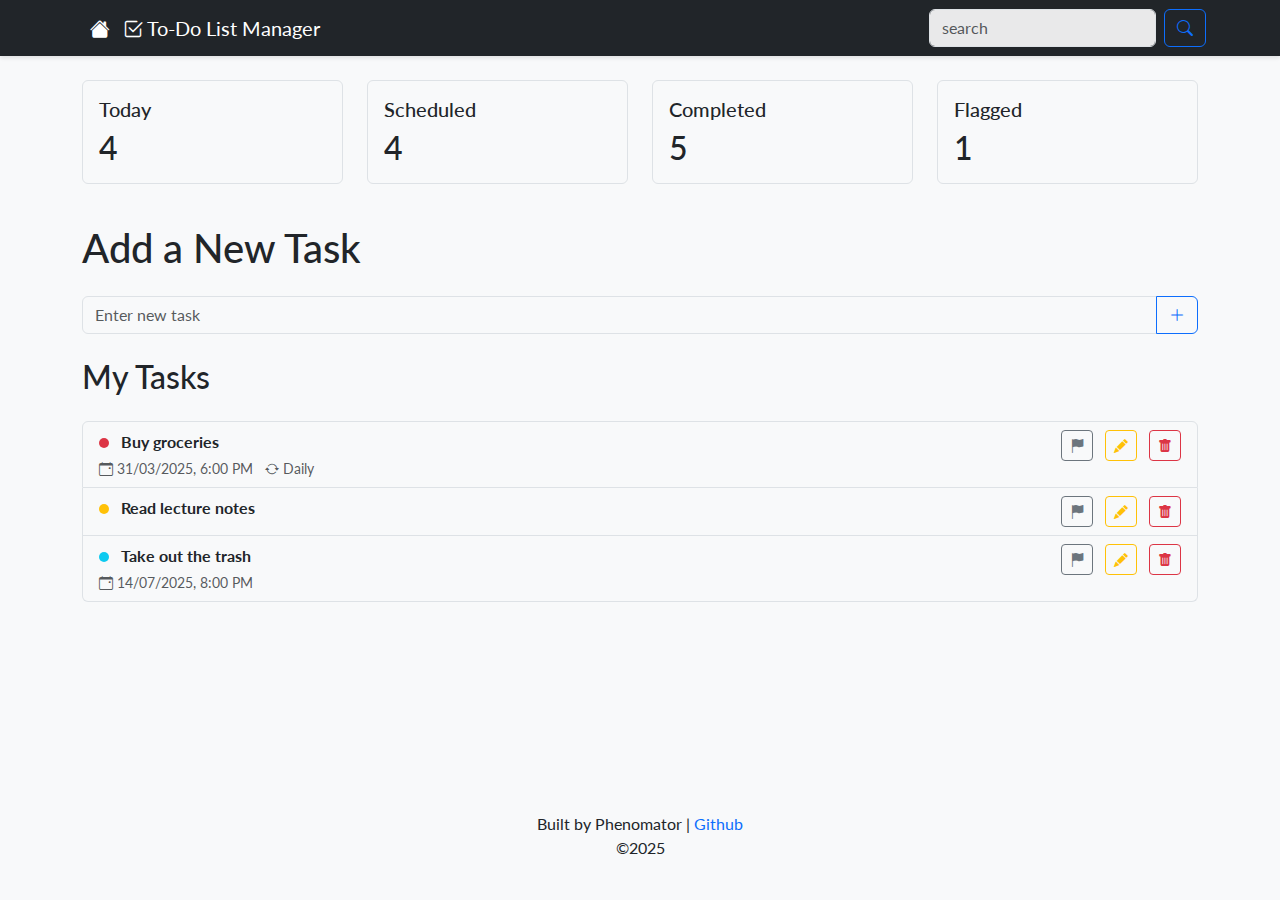
<file: index.html>
<!DOCTYPE html>
<html lang="en">
  <head>
    <meta charset="UTF-8" />
    <meta name="viewport" content="width=device-width, initial-scale=1.0" />
    <title>My To-Do List</title>
    <link rel="preconnect" href="https://fonts.googleapis.com" />
    <link rel="preconnect" href="https://fonts.gstatic.com" crossorigin />
    <link
      href="https://fonts.googleapis.com/css2?family=Lato:wght@400;700&display=swap"
      rel="stylesheet"
    />
    <link
      rel="icon"
      href="data:image/svg+xml,<svg xmlns='http://www.w3.org/2000/svg' viewBox='0 0 16 16'><path fill='%234primary' d='M10.854 7.146a.5.5 0 0 1 0 .708l-3 3a.5.5 0 0 1-.708 0l-1.5-1.5a.5.5 0 1 1 .708-.708L7.5 9.793l2.646-2.647a.5.5 0 0 1 .708 0z'/><path d='M1 14s0 1 1 1h12s1 0 1-1V2s0-1-1-1H2s-1 0-1 1v12zm12-1H2V2h12v11z'/></svg>"
    />
    <link rel="stylesheet" href="css/bootstrap.min.css" />
    <link rel="stylesheet" href="css/style.css" />
    <link rel="stylesheet" href="css/bootstrap-icons.css" />
  </head>
  <body class="d-flex flex-column min-vh-100">
    <!-- NAV -->
    <nav class="navbar navbar-expand-lg navbar-dark bg-dark sticky-top">
      <i class="bi bi-house"></i>
      <div class="container">
        <a class="navbar-brand" href="home.html" aria-label="Home">
          <i class="bi bi-house-fill fs-5"></i>
          <span class="ms-2">
            <i class="bi bi-check2-square"></i> To-Do List Manager</span
          >
        </a>

        <!-- SEARCH FORM -->
        <button
          class="navbar-toggler"
          type="button"
          data-bs-toggle="collapse"
          data-bs-target="#navbarContent"
          aria-controls="navbarContent"
          aria-expanded="false"
          aria-label="Toggle Navigation"
        >
          <span class="navbar-toggler-icon"></span>
        </button>
        <div class="collapse navbar-collapse" id="navbarContent">
          <form class="d-flex ms-lg-auto mt-2 mt-lg-0" role="search">
            <input
              type="search"
              class="form-control me-2"
              placeholder="search"
              aria-label="search"
            />
            <button class="btn btn-outline-primary" type="submit">
              <i class="bi bi-search"></i>
            </button>
          </form>
        </div>
      </div>
    </nav>
    <!-- MAIN -->
    <main class="container mt-4">
      <!-- dashboard -->
      <div class="row mb-4">
        <div class="col-6 col-md-3 mb-3">
          <div
            class="card"
            data-bs-toggle="modal"
            data-bs-target="#statsModal"
            data-bs-title="Today's tasks"
          >
            <div class="card-body">
              <h5 class="card-title">Today</h5>
              <h2 class="card-text">4</h2>
            </div>
          </div>
        </div>
        <div class="col-6 col-md-3 mb-3">
          <div
            class="card"
            data-bs-toggle="modal"
            data-bs-target="#statsModal"
            data-bs-title="Scheduled Tasks"
          >
            <div class="card-body">
              <h5 class="card-title">Scheduled</h5>
              <h2 class="card-text">4</h2>
            </div>
          </div>
        </div>
        <div class="col-6 col-md-3 mb-3">
          <div
            class="card"
            data-bs-toggle="modal"
            data-bs-target="#statsModal"
            data-bs-title="Completed Tasks"
          >
            <div class="card-body">
              <h5 class="card-title">Completed</h5>
              <h2 class="card-text">5</h2>
            </div>
          </div>
        </div>
        <div class="col-6 col-md-3 mb-3">
          <div
            class="card"
            data-bs-toggle="modal"
            data-bs-target="#statsModal"
            data-bs-title="Flagged tasks"
          >
            <div class="card-body">
              <h5 class="card-title">Flagged</h5>
              <h2 class="card-text">1</h2>
            </div>
          </div>
        </div>
      </div>
      <!-- form -->
      <h1 class="my-4" id="FormHeading">Add a New Task</h1>

      <div class="input-group mb-3">
        <input
          type="text"
          class="form-control"
          placeholder="Enter new task"
          aria-label="Button"
          aria-describedby="FormHeading"
          id="newTaskInput"
        />
        <button class="btn btn-outline-primary" type="button" id="addTaskBtn">
          <i class="bi bi-plus-lg"></i>
        </button>
      </div>
      <!-- TASK LISTS -->
      <h2 class="my-4">My Tasks</h2>

      <ul class="list-group" id="taskList">
        <li
          class="list-group-item d-flex justify-content-between align-items-start"
        >
          <div>
            <div class="mb-1">
              <span class="priority-dot bg-danger"></span>
              <span class="fw-bold">Buy groceries</span>
            </div>

            <div class="small text-muted">
              <span>
                <i class="bi bi-calendar-event"></i> 31/03/2025, 6:00 PM
              </span>
              <span class="ms-2">
                <i class="bi bi-arrow-repeat"></i> Daily
              </span>
            </div>
          </div>
          <div>
            <button type="button" class="btn btn-outline-secondary btn-sm">
              <i class="bi bi-flag-fill"></i>
            </button>
            <button
              type="button"
              class="btn btn-outline-warning btn-sm ms-2"
              data-bs-toggle="modal"
              data-bs-target="#editTaskModal"
            >
              <i class="bi bi-pencil-fill"></i>
            </button>
            <button type="button" class="btn btn-outline-danger btn-sm ms-2">
              <i class="bi bi-trash-fill"></i>
            </button>
          </div>
        </li>

        <li
          class="list-group-item d-flex justify-content-between align-items-start"
        >
          <div>
            <div class="mb-1">
              <span class="priority-dot bg-warning"></span>
              <span class="fw-bold">Read lecture notes</span>
            </div>
          </div>
          <div>
            <button type="button" class="btn btn-outline-secondary btn-sm">
              <i class="bi bi-flag-fill"></i>
            </button>
            <button
              type="button"
              class="btn btn-outline-warning btn-sm ms-2"
              data-bs-toggle="modal"
              data-bs-target="#editTaskModal"
            >
              <i class="bi bi-pencil-fill"></i>
            </button>
            <button type="button" class="btn btn-outline-danger btn-sm ms-2">
              <i class="bi bi-trash-fill"></i>
            </button>
          </div>
        </li>

        <li
          class="list-group-item d-flex justify-content-between align-items-start"
        >
          <div>
            <div class="mb-1">
              <span class="priority-dot bg-info"></span>
              <span class="fw-bold">Take out the trash</span>
            </div>

            <div class="small text-muted">
              <span>
                <i class="bi bi-calendar-event"></i> 14/07/2025, 8:00 PM
              </span>
            </div>
          </div>
          <div>
            <button type="button" class="btn btn-outline-secondary btn-sm">
              <i class="bi bi-flag-fill"></i>
            </button>
            <button
              type="button"
              class="btn btn-outline-warning btn-sm ms-2"
              data-bs-toggle="modal"
              data-bs-target="#editTaskModal"
            >
              <i class="bi bi-pencil-fill"></i>
            </button>
            <button type="button" class="btn btn-outline-danger btn-sm ms-2">
              <i class="bi bi-trash-fill"></i>
            </button>
          </div>
        </li>
      </ul>
    </main>

    <!-- MODAL (edit task) -->
    <div
      class="modal fade"
      id="editTaskModal"
      tabindex="-1"
      data-bs-backdrop="static"
      data-bs-keyboard="false"
      role="dialog"
      aria-labelledby="editTaskInput"
      aria-hidden="true"
    >
      <div
        class="modal-dialog modal-dialog-scrollable modal-dialog-centered modal-lg"
        role="document"
      >
        <div class="modal-content">
          <div class="modal-header">
            <h5 class="modal-title" id="editTaskInput">Edit Task</h5>
            <button
              type="button"
              class="btn-close"
              data-bs-dismiss="modal"
              aria-label="Close"
            ></button>
          </div>
          <div class="modal-body">
            <div class="mb-3">
              <label for="editTaskInput" class="form-label">Task Name</label>
              <input type="text" class="form-control" id="editTaskInput" />
            </div>

            <div class="mb-3">
              <label for="editNotesTextarea" class="form-label">Notes</label>
              <textarea
                class="form-control"
                id="editNotesTextarea"
                rows="3"
              ></textarea>
            </div>

            <div class="mb-3">
              <label for="editPrioritySelect" class="form-label"
                >Priority</label
              >
              <select class="form-select" id="editPrioritySelect">
                <option selected disabled>Select priority...</option>
                <option value="high">High</option>
                <option value="medium">Medium</option>
                <option value="low">Low</option>
              </select>
            </div>
            <div class="mb-3">
              <label for="editDateInput" class="form-label">Date</label>
              <input type="date" class="form-control" id="editDateInput" />
            </div>

            <div class="mb-3">
              <label for="editTimeInput" class="form-label">Time</label>
              <input type="time" class="form-control" id="editTimeInput" />
            </div>

            <div class="mb-3">
              <label for="editRepeatSelect" class="form-label">Repeat</label>
              <select class="form-select" id="editRepeatSelect">
                <option value="none" selected>Don't repeat</option>
                <option value="daily">Daily</option>
                <option value="weekly">Weekly</option>
                <option value="monthly">Monthly</option>
              </select>
            </div>

            <div class="form-check form-switch">
              <input
                class="form-check-input"
                type="checkbox"
                role="switch"
                id="editAlertToggle"
              />
              <label class="form-check-label" for="editAlertToggle"
                >Alert me</label
              >
            </div>
          </div>

          <div class="modal-footer">
            <button
              type="button"
              class="btn btn-outline-danger"
              data-bs-dismiss="modal"
            >
              Close
            </button>
            <button type="button" class="btn btn-outline-primary">
              Save Changes
            </button>
          </div>
        </div>
      </div>
    </div>
    <!-- MODAL (dashboard stats) -->

    <div
      class="modal fade"
      id="statsModal"
      tabindex="-1"
      data-bs-backdrop="static"
      data-bs-keyboard="false"
      role="dialog"
      aria-labelledby="showStatsDetails"
      aria-hidden="true"
    >
      <div
        class="modal-dialog modal-dialog-scrollable modal-dialog-centered modal-lg"
        role="document"
      >
        <div class="modal-content">
          <div class="modal-header">
            <h5 class="modal-title" id="showStatsDetails">Details</h5>
            <button
              type="button"
              class="btn-close"
              data-bs-dismiss="modal"
              aria-label="Close"
            ></button>
          </div>
          <div class="modal-body"></div>
          <div class="modal-footer">
            <button
              type="button"
              class="btn btn-outline-danger"
              data-bs-dismiss="modal"
            >
              Close
            </button>
          </div>
        </div>
      </div>
    </div>

    <!-- FOOTER -->
    <footer class="py-4 mt-auto">
      <div class="container">
        <div class="row">
          <div class="col-12 text-center">
            <p class="mb-0">
              Built by Phenomator |
              <a
                href="https://github.com/phenomator"
                class="text-decoration-none"
                target="_blank"
                >Github</a
              >
            </p>
            <p>&copy;2025</p>
          </div>
        </div>
      </div>
    </footer>

    <script src="js/bootstrap.bundle.min.js"></script>
  </body>
</html>
</file>
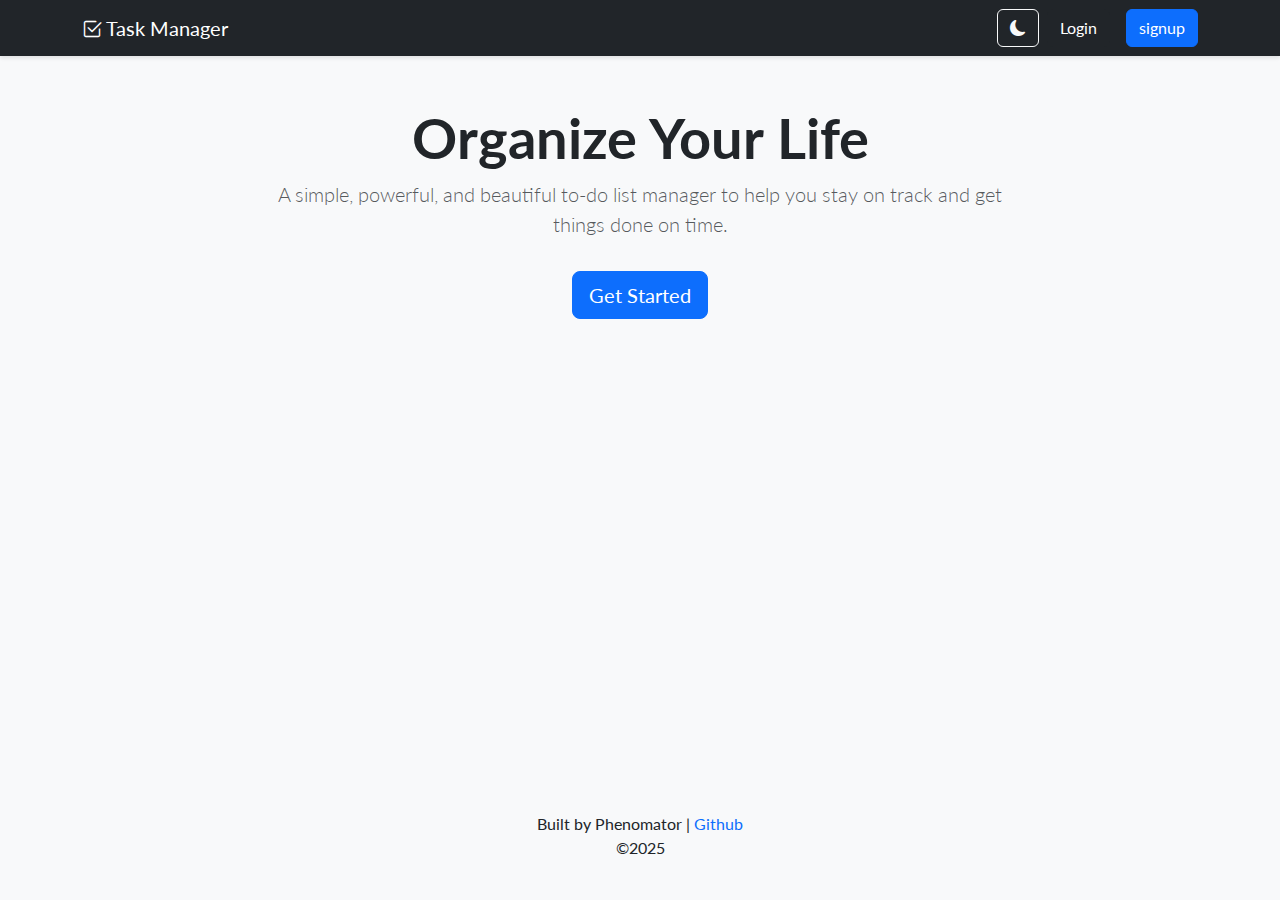
<file: home.html>
<!DOCTYPE html>
<html lang="en">
  <head>
    <meta charset="UTF-8" />
    <meta name="viewport" content="width=device-width, initial-scale=1.0" />
    <title>To-Do List Manager</title>
    <link rel="preconnect" href="https://fonts.googleapis.com" />
    <link rel="preconnect" href="https://fonts.gstatic.com" crossorigin />
    <link
      href="https://fonts.googleapis.com/css2?family=Lato:wght@400;700&display=swap"
      rel="stylesheet"
    />
    <link
      rel="icon"
      href="data:image/svg+xml,<svg xmlns='http://www.w3.org/2000/svg' viewBox='0 0 16 16'><path fill='%234primary' d='M10.854 7.146a.5.5 0 0 1 0 .708l-3 3a.5.5 0 0 1-.708 0l-1.5-1.5a.5.5 0 1 1 .708-.708L7.5 9.793l2.646-2.647a.5.5 0 0 1 .708 0z'/><path d='M1 14s0 1 1 1h12s1 0 1-1V2s0-1-1-1H2s-1 0-1 1v12zm12-1H2V2h12v11z'/></svg>"
    />
    <link rel="stylesheet" href="css/bootstrap.min.css" />
    <link rel="stylesheet" href="css/style.css" />
    <link rel="stylesheet" href="css/bootstrap-icons.css" />
  </head>
  <body class="d-flex flex-column min-vh-100">
    <!-- NAV -->
    <nav class="navbar navbar-expand-lg navbar-dark bg-dark">
      <div class="container">
        <a class="navbar-brand" href="index.html">
          <i class="bi bi-check2-square"></i> Task Manager
        </a>
        <div class="ms-auto d-flex align-items-center">
          <button class="btn btn-outline-light me-2" id="darkModeToggle" aria-label="Toggle dark mode">
            <i class="bi bi-moon-fill"></i>
          </button>
          <a href="login.html" class="me-3 btn btn-dark">Login</a
          ><a href="signup.html" class="btn btn-primary">signup</a>
        </div>
      </div>
    </nav>
    <!-- MAIN -->
    <main class="container py-5 text-center">
      <div class="row">
        <div class="col-lg-8 mx-auto">
          <h1 class="display-4 fw-bold">Organize Your Life</h1>
          <p class="lead text-muted">
            A simple, powerful, and beautiful to-do list manager to help you
            stay on track and get things done on time.
          </p>

          <a href="index.html" class="btn btn-primary btn-lg my-3">
            Get Started
          </a>
        </div>
      </div>
    </main>
    <!-- FOOTER -->
    <footer class="py-4 mt-auto">
      <div class="container">
        <div class="row">
          <div class="col-12 text-center">
            <p class="mb-0">
              Built by Phenomator |
              <a
                href="https://github.com/phenomator"
                class="text-decoration-none"
                target="_blank"
                >Github</a
              >
            </p>
            <p>&copy;2025</p>
          </div>
        </div>
      </div>
    </footer>

    <script src="js/bootstrap.bundle.min.js"></script>
    <script src="js/app.js"></script>
  </body>
</html>
</file>
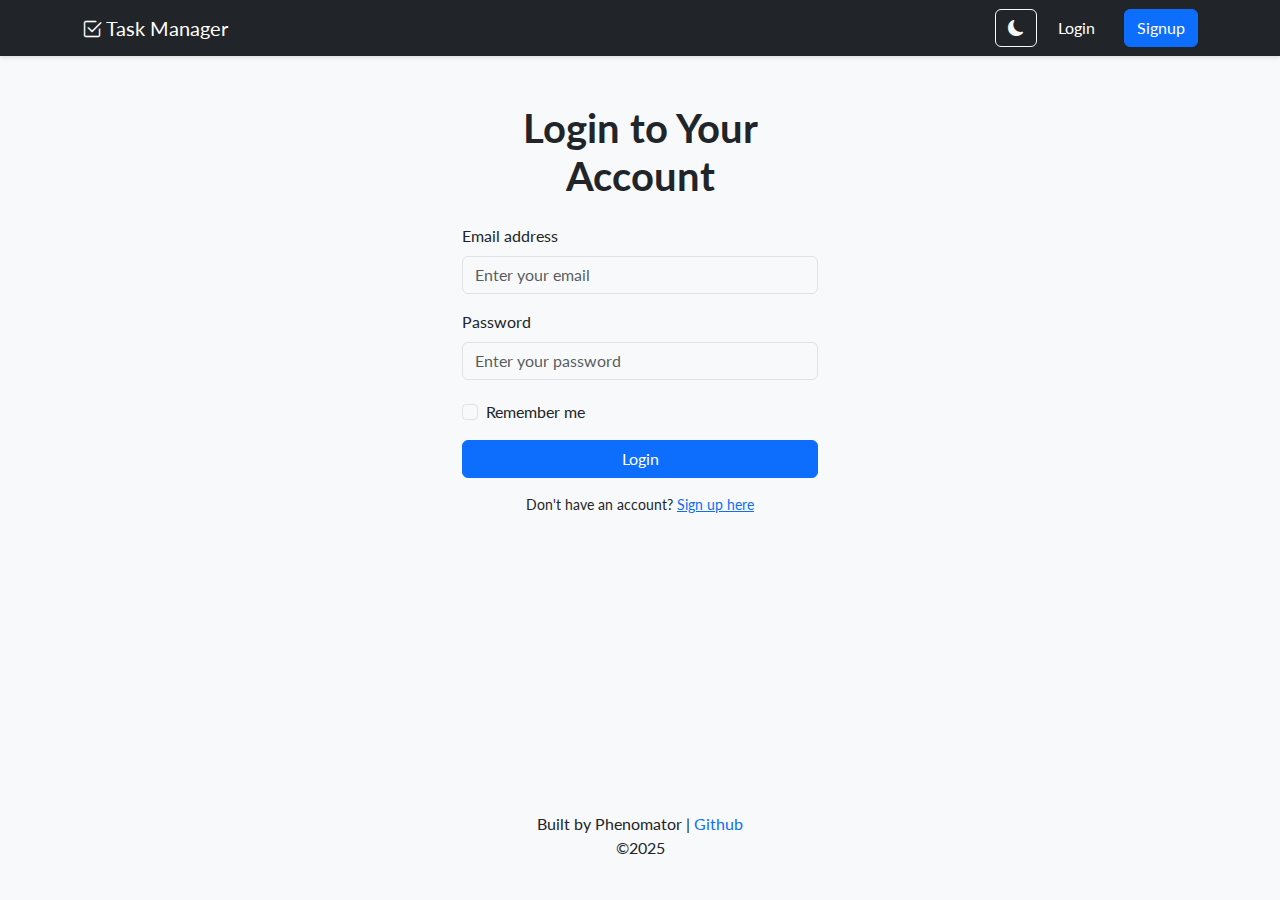
<file: login.html>
<!DOCTYPE html>
<html lang="en">
  <head>
    <meta charset="UTF-8" />
    <meta name="viewport" content="width=device-width, initial-scale=1.0" />
    <title>To-Do Login</title>
    <link rel="preconnect" href="https://fonts.googleapis.com" />
    <link rel="preconnect" href="https://fonts.gstatic.com" crossorigin />
    <link
      href="https://fonts.googleapis.com/css2?family=Lato:wght@400;700&display=swap"
      rel="stylesheet"
    />
    <link
      rel="icon"
      href="data:image/svg+xml,<svg xmlns='http://www.w3.org/2000/svg' viewBox='0 0 16 16'><path fill='%234primary' d='M10.854 7.146a.5.5 0 0 1 0 .708l-3 3a.5.5 0 0 1-.708 0l-1.5-1.5a.5.5 0 1 1 .708-.708L7.5 9.793l2.646-2.647a.5.5 0 0 1 .708 0z'/><path d='M1 14s0 1 1 1h12s1 0 1-1V2s0-1-1-1H2s-1 0-1 1v12zm12-1H2V2h12v11z'/></svg>"
    />
    <link rel="stylesheet" href="css/bootstrap.min.css" />
    <link rel="stylesheet" href="css/style.css" />
    <link rel="stylesheet" href="css/bootstrap-icons.css" />
  </head>
  <body class="d-flex flex-column min-vh-100">
    <!-- NAV -->
    <nav class="navbar navbar-expand-lg navbar-dark bg-dark">
      <div class="container">
        <a class="navbar-brand" href="index.html">
          <i class="bi bi-check2-square"></i> Task Manager
        </a>
        <div class="ms-auto d-flex align-items-center">
          <button class="btn btn-outline-light me-2" id="darkModeToggle" aria-label="Toggle dark mode">
            <i class="bi bi-moon-fill"></i>
          </button>
          <a href="login.html" class="me-3 btn btn-dark">Login</a
          ><a href="signup.html" class="btn btn-primary">Signup</a>
        </div>
      </div>
    </nav>
    <!-- MAIN -->
    <main class="container py-5 text-center">
      <div class="row">
        <div class="col-lg-4 mx-auto">
          <h1 class="display-6 fw-bold mb-4">Login to Your Account</h1>
          <form>
            <div class="mb-3 text-start">
              <label for="email" class="form-label">Email address</label>
              <input
                type="email"
                class="form-control"
                id="email"
                placeholder="Enter your email"
                required
              />
            </div>

            <div class="mb-3 text-start">
              <label for="password" class="form-label">Password</label>
              <input
                type="password"
                class="form-control"
                id="password"
                placeholder="Enter your password"
                required
              />
              <div class="d-flex justify-content-end mt-1"></div>
            </div>

            <div class="mb-3 form-check text-start">
              <input type="checkbox" class="form-check-input" id="remember" />
              <label class="form-check-label" for="remember">Remember me</label>
            </div>

            <button type="submit" class="btn btn-primary w-100">Login</button>

            <div class="mt-3 text-center">
              <p class="small mb-1">
                Don't have an account? <a href="signup.html">Sign up here</a>
              </p>
            </div>
          </form>
        </div>
      </div>
    </main>
    <!-- FOOTER -->
    <footer class="py-4 mt-auto">
      <div class="container">
        <div class="row">
          <div class="col-12 text-center">
            <p class="mb-0">
              Built by Phenomator |
              <a
                href="https://github.com/phenomator"
                class="text-decoration-none"
                target="_blank"
                >Github</a
              >
            </p>
            <p>&copy;2025</p>
          </div>
        </div>
      </div>
    </footer>

    <script src="js/bootstrap.bundle.min.js"></script>
    <script src="js/app.js"></script>
  </body>
</html>
</file>
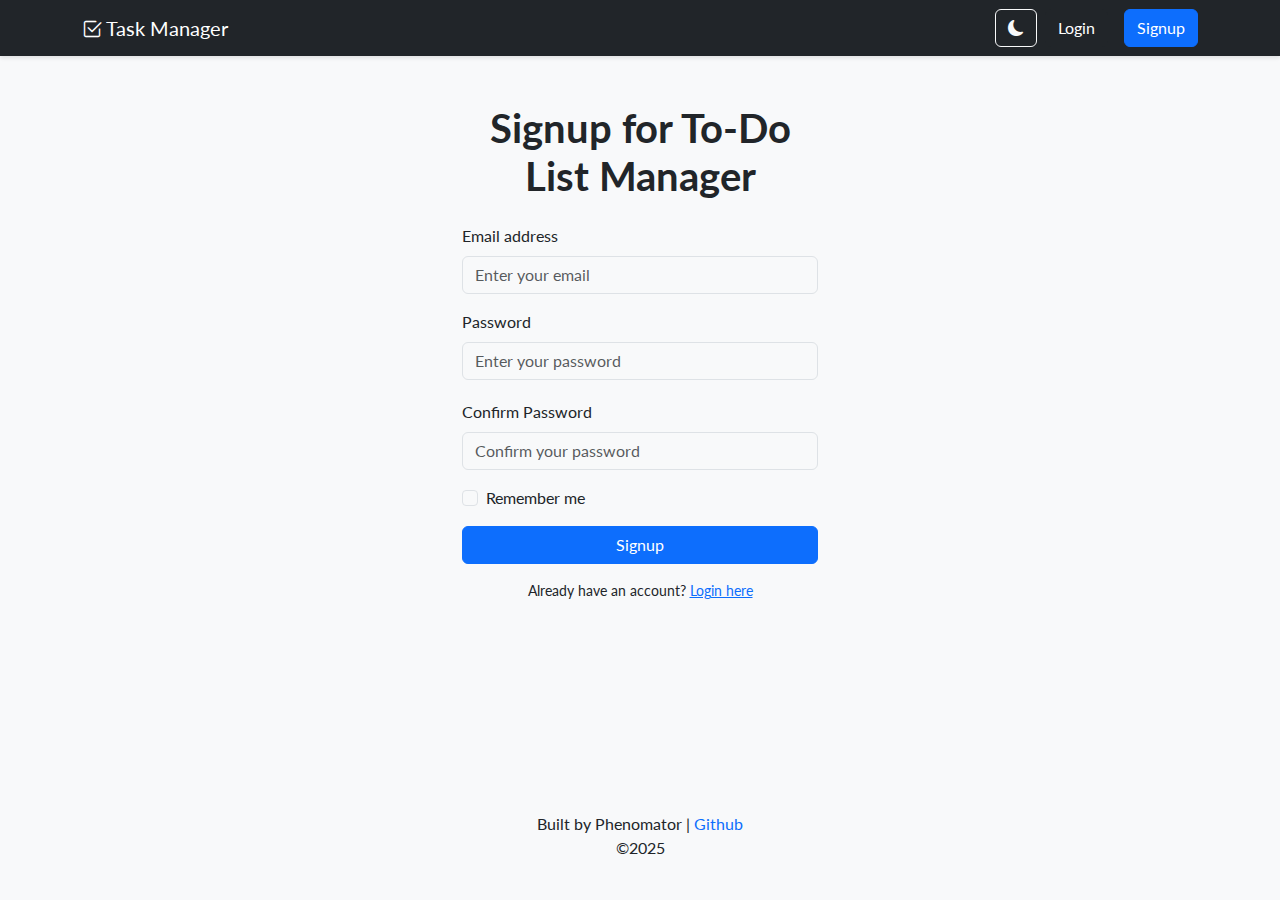
<file: signup.html>
<!DOCTYPE html>
<html lang="en">
  <head>
    <meta charset="UTF-8" />
    <meta name="viewport" content="width=device-width, initial-scale=1.0" />
    <title>To-Do Signup</title>

    <link rel="preconnect" href="https://fonts.googleapis.com" />
    <link rel="preconnect" href="https://fonts.gstatic.com" crossorigin />
    <link
      href="https://fonts.googleapis.com/css2?family=Lato:wght@400;700&display=swap"
      rel="stylesheet"
    />
    <link
      rel="icon"
      href="data:image/svg+xml,<svg xmlns='http://www.w3.org/2000/svg' viewBox='0 0 16 16'><path fill='%234primary' d='M10.854 7.146a.5.5 0 0 1 0 .708l-3 3a.5.5 0 0 1-.708 0l-1.5-1.5a.5.5 0 1 1 .708-.708L7.5 9.793l2.646-2.647a.5.5 0 0 1 .708 0z'/><path d='M1 14s0 1 1 1h12s1 0 1-1V2s0-1-1-1H2s-1 0-1 1v12zm12-1H2V2h12v11z'/></svg>"
    />

    <link rel="stylesheet" href="css/bootstrap.min.css" />
    <link rel="stylesheet" href="css/style.css" />
    <link rel="stylesheet" href="css/bootstrap-icons.css" />
  </head>
  <body class="d-flex flex-column min-vh-100">
    <!-- NAV -->
    <nav class="navbar navbar-expand-lg navbar-dark bg-dark">
      <div class="container">
        <a class="navbar-brand" href="index.html">
          <i class="bi bi-check2-square"></i> Task Manager
        </a>
        <div class="ms-auto d-flex align-items-center">
          <button class="btn btn-outline-light me-2" id="darkModeToggle" aria-label="Toggle dark mode">
            <i class="bi bi-moon-fill"></i>
          </button>
          <a href="login.html" class="me-3 btn btn-dark">Login</a
          ><a href="signup.html" class="btn btn-primary">Signup</a>
        </div>
      </div>
    </nav>
    <!-- MAIN -->
    <main class="container py-5 text-center">
      <div class="row">
        <div class="col-lg-4 mx-auto">
          <h1 class="display-6 fw-bold mb-4">Signup for To-Do List Manager</h1>
          <form>
            <div class="mb-3 text-start">
              <label for="email" class="form-label">Email address</label>
              <input
                type="email"
                class="form-control"
                id="email"
                placeholder="Enter your email"
                required
              />
            </div>

            <div class="mb-3 text-start">
              <label for="password" class="form-label">Password</label>
              <input
                type="password"
                class="form-control"
                id="password"
                placeholder="Enter your password"
                required
              />
              <div class="d-flex justify-content-end mt-1"></div>
            </div>

            <div class="mb-3 text-start">
              <label for="confirmPassword" class="form-label"
                >Confirm Password</label
              >
              <input
                type="password"
                class="form-control"
                id="confirmPassword"
                placeholder="Confirm your password"
                required
              />
            </div>

            <div class="mb-3 form-check text-start">
              <input type="checkbox" class="form-check-input" id="remember" />
              <label class="form-check-label" for="remember">Remember me</label>
            </div>

            <button type="submit" class="btn btn-primary w-100">Signup</button>

            <div class="mt-3 text-center">
              <p class="small mb-0">
                Already have an account? <a href="login.html">Login here</a>
              </p>
            </div>
          </form>
        </div>
      </div>
    </main>
    <!-- FOOTER -->
    <footer class="py-4 mt-auto">
      <div class="container">
        <div class="row">
          <div class="col-12 text-center">
            <p class="mb-0">
              Built by Phenomator |
              <a
                href="https://github.com/phenomator"
                class="text-decoration-none"
                target="_blank"
                >Github</a
              >
            </p>
            <p>&copy;2025</p>
          </div>
        </div>
      </div>
    </footer>

    <script src="js/bootstrap.bundle.min.js"></script>
    <script src="js/app.js"></script>
  </body>
</html>
</file>
<file: css/style.css>
/* hamburger animation */
.navbar-toggler-icon {
    background-image: none;
}


.navbar-toggler-icon {
    position: relative;
    height: 2px;
    width: 1.5em;
    background-color: white; 
    display: block;
    transition: transform 0.3s ease-in-out;
}


.navbar-toggler-icon::before {
    content: '';
    position: absolute;
    top: -0.5em; 
    left: 0;
    width: 1.5em;
    height: 2px;
    background-color: white;
    transition: transform 0.3s ease-in-out, top 0.3s ease-in-out;
}


.navbar-toggler-icon::after {
    content: '';
    position: absolute;
    top: 0.5em; 
    left: 0;
    width: 1.5em;
    height: 2px;
    background-color: white;
    transition: transform 0.3s ease-in-out, top 0.3s ease-in-out;
}





.navbar-toggler[aria-expanded="true"] .navbar-toggler-icon {
    transform: rotate(45deg);
}


.navbar-toggler[aria-expanded="true"] .navbar-toggler-icon::before {
    top: 0;
    transform: rotate(0deg);
}


.navbar-toggler[aria-expanded="true"] .navbar-toggler-icon::after {
    top: 0;
    transform: rotate(90deg);
}
.navbar-toggler:focus, .navbar-toggler:active,.navbar-toggler {
    box-shadow: none;
    outline: none;
    border: none;
}
.card[data-bs-toggle="modal"]:hover {
    cursor: pointer;
    background-color: #e8f0fe;
    transform: translateY(-2px);
    box-shadow: 0 8px 16px rgba(0, 0, 0, 0.1);
}

[data-bs-theme="dark"] .card[data-bs-toggle="modal"]:hover {
    background-color: #1a1a2e;
    box-shadow: 0 0 20px var(--glow-color), 0 8px 16px rgba(0, 0, 0, 0.3);
}

[data-bs-theme="dark"] .card {
    box-shadow: 0 0 10px rgba(88, 155, 255, 0.2);
}
.priority-dot {
    
    height: 10px;
    width: 10px;
    border-radius: 50%; 

    
    display: inline-block;
    margin-right: 8px; 
}
/* THEME AND COLORS */


:root {
    --bs-body-font-family: 'Lato', sans-serif; 
    --bs-primary: #0d6efd;
    --bs-primary-rgb: 13, 110, 250;

   
    --bs-body-bg: #f8f9fa; 
    --bs-body-color: #212529; 
    --bs-border-color: #dee2e6;

    
    --bs-card-bg: #ffffff;
    --glow-color: rgba(13, 110, 250, 0.3);
}

/* Auto-detect user preference for dark mode */
@media (prefers-color-scheme: dark) {
    :root:not([data-bs-theme="light"]) {
        --bs-primary: #589bff;
        --bs-primary-rgb: 88, 155, 255;

        --bs-body-bg: #0a0a0a;
        --bs-body-color: #e9ecef; 
        --bs-border-color: #2a2a2a;

        --bs-card-bg: #141414;
        --glow-color: rgba(88, 155, 255, 0.4);
    }
}

[data-bs-theme="dark"] {
    
    --bs-primary: #589bff;
    --bs-primary-rgb: 88, 155, 255;

    --bs-body-bg: #0a0a0a; 
    --bs-body-color: #e9ecef; 
    --bs-border-color: #2a2a2a;

    --bs-card-bg: #141414;
    --glow-color: rgba(88, 155, 255, 0.4);
}


.card {
    background-color: var(--bs-card-bg);
    transition: all 0.3s ease;
    border: 1px solid var(--bs-border-color);
}

/* Dashboard card animations and effects */
@keyframes slideUpFadeIn {
    from {
        opacity: 0;
        transform: translateY(20px);
    }
    to {
        opacity: 1;
        transform: translateY(0);
    }
}

.card {
    animation: slideUpFadeIn 0.5s ease-out;
}

.card:nth-child(1) { animation-delay: 0.1s; }
.card:nth-child(2) { animation-delay: 0.2s; }
.card:nth-child(3) { animation-delay: 0.3s; }
.card:nth-child(4) { animation-delay: 0.4s; }

/* Hover magnification effect for inputs and buttons */
.form-control,
.form-select,
.btn {
    transition: all 0.3s ease;
}

.form-control:hover,
.form-control:focus,
.form-select:hover,
.form-select:focus {
    transform: scale(1.02);
}

.btn:hover {
    transform: scale(1.05);
}

/* Glow effects for inputs and buttons in dark mode */
[data-bs-theme="dark"] .form-control:focus {
    box-shadow: 0 0 15px var(--glow-color);
    border-color: var(--bs-primary);
}

[data-bs-theme="dark"] .btn-outline-primary:hover {
    box-shadow: 0 0 15px var(--glow-color);
}

[data-bs-theme="dark"] .btn-primary {
    box-shadow: 0 0 10px var(--glow-color);
}

[data-bs-theme="dark"] .btn-primary:hover {
    box-shadow: 0 0 20px var(--glow-color);
}

/* Modal animations */
@keyframes modalFadeIn {
    from {
        opacity: 0;
        transform: scale(0.9);
    }
    to {
        opacity: 1;
        transform: scale(1);
    }
}

.modal.show .modal-dialog {
    animation: modalFadeIn 0.3s ease-out;
}

.modal-content {
    border: 1px solid var(--bs-border-color);
}

[data-bs-theme="dark"] .modal-content {
    background-color: var(--bs-card-bg);
    box-shadow: 0 0 30px var(--glow-color);
}

/* Navbar improvements */
.navbar {
    box-shadow: 0 2px 4px rgba(0, 0, 0, 0.1);
}

[data-bs-theme="dark"] .navbar {
    box-shadow: 0 2px 4px rgba(0, 0, 0, 0.5);
}

/* Responsive improvements */
@media (max-width: 768px) {
    .card {
        margin-bottom: 1rem;
    }
    
    .navbar-brand {
        font-size: 1rem;
    }
    
    .form-control {
        font-size: 0.9rem;
    }
}

/* Body background for dark mode */
[data-bs-theme="dark"] body {
    background-color: var(--bs-body-bg);
    color: var(--bs-body-color);
}

/* Search input styling */
.navbar .form-control {
    background-color: rgba(255, 255, 255, 0.9);
    border: 1px solid var(--bs-border-color);
}

[data-bs-theme="dark"] .navbar .form-control {
    background-color: rgba(20, 20, 20, 0.9);
    color: var(--bs-body-color);
    border-color: var(--bs-border-color);
}

[data-bs-theme="dark"] .navbar .form-control::placeholder {
    color: rgba(233, 236, 239, 0.5);
}

/* Fix navbar alignment */
.navbar-collapse {
    align-items: center;
}

.navbar .d-flex {
    align-items: center;
}
</file>
